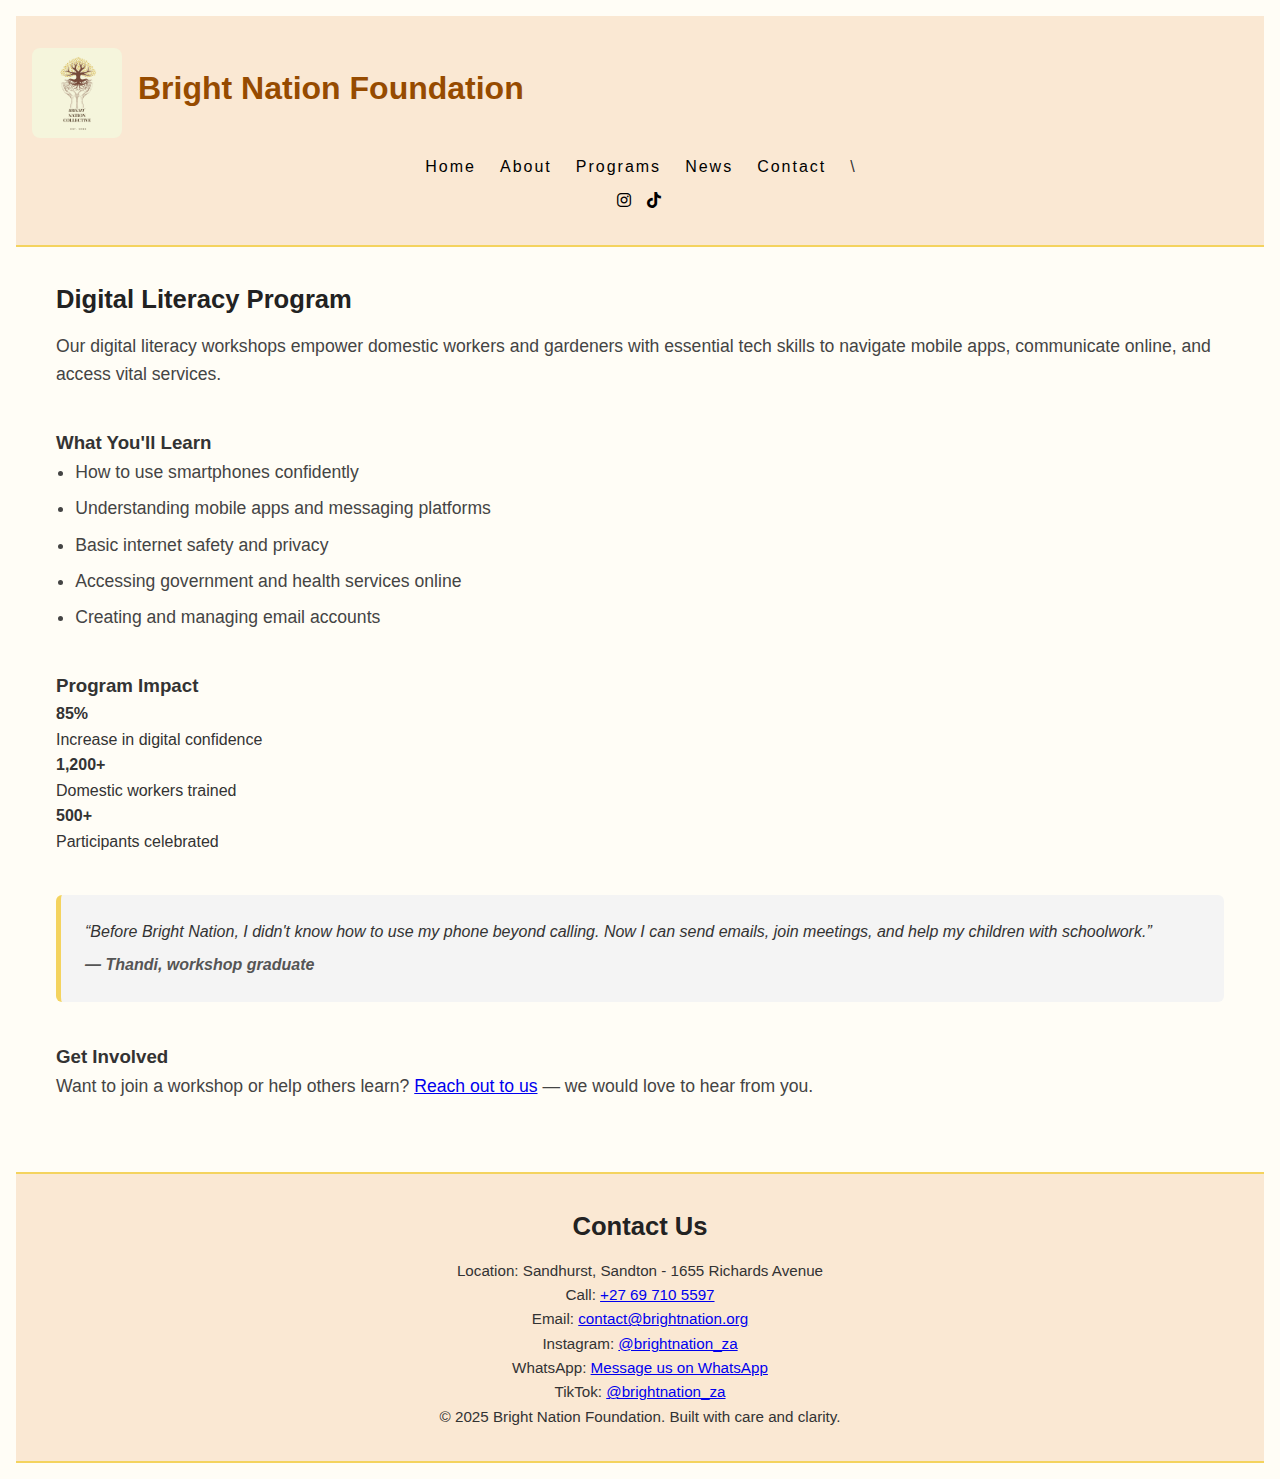
<file: Bright Nation/digital-literacy.html>
<!DOCTYPE html>
<html lang="en">
<head>
  <meta charset="UTF-8" />
  <meta name="viewport" content="width=device-width, initial-scale=1.0" />
  <title>Digital Literacy | Bright Nation Foundation</title>
  <link rel="stylesheet" href="css-assets/style.css" />
  <link rel="stylesheet" href="https://cdnjs.cloudflare.com/ajax/libs/font-awesome/6.5.0/css/all.min.css" />
</head>
<body>
  <!-- Header  section -->
  <header>
    <div class="branding">
      <!--This is where the logo will be -->
      <img src="Images/logo/logo.png" alt="Bright Nation Logo" width="90" height="90" />
      <h1>Bright Nation Foundation</h1>
    </div>

    <!--Navigation on the header-->
    <nav>
      <ul>
        <li><a href="index.html">Home</a></li>
        <li><a href="about.html">About</a></li>
        <li><a href="programs.html">Programs</a></li>
        <li><a href="news.html">News</a></li>
        <li><a href="contact.html">Contact</a></li>\
      </ul>
      <div class="social-icons">
      <a href="https://www.instagram.com/brightnation_za/" target="_blank" aria-label="Visit our Instagram">
        <i class="fab fa-instagram"></i>
      </a>
      <a href="https://www.tiktok.com/@brightnation_za/" target="_blank" aria-label="Visit our TikTok">
        <i class="fab fa-tiktok"></i>
      </a>
    </div>
    </nav>
  </header>

  <!-- Main Content  section -->
  <main>
    <section>
      <h2>Digital Literacy Program</h2>
      <p>Our digital literacy workshops empower domestic workers and gardeners with essential tech skills to navigate mobile apps, communicate online, and access vital services.</p>
    </section>

    <!-- Program Highlights section -->
    <section>
      <h3>What You'll Learn</h3>
      <ul>
        <li>How to use smartphones confidently</li>
        <li>Understanding mobile apps and messaging platforms</li>
        <li>Basic internet safety and privacy</li>
        <li>Accessing government and health services online</li>
        <li>Creating and managing email accounts</li>
      </ul>
    </section>

    <!-- Impact section -->
    <section class="impact">
      <h3>Program Impact</h3>
      <div class="impact grid">
        <div><strong>85%</strong><br />Increase in digital confidence</div>
        <div><strong>1,200+</strong><br />Domestic workers trained</div>
        <div><strong>500+</strong><br />Participants celebrated</div>
      </div>
    </section>

    <!-- Testimonial section -->
    <section class="testimonial">
      <blockquote>
        “Before Bright Nation, I didn't know how to use my phone beyond calling. Now I can send emails, join meetings, and help my children with schoolwork.”
        <cite>— Thandi, workshop graduate</cite>
      </blockquote>
    </section>

    <!-- Call to Action section -->
    <section>
      <h3>Get Involved</h3>
      <p>Want to join a workshop or help others learn? <a href="contact.html">Reach out to us</a> — we would love to hear from you.</p>
    </section>
  </main>

  <!-- Footer section with information calls,Emails,location,Instagram,Whatsapp,Tiktok -->
  <footer>
    <h2>Contact Us</h2>
    <p>Location: Sandhurst, Sandton - 1655 Richards Avenue</p>
    <p>Call: <a href="tel:+27697105597">+27 69 710 5597</a></p>
    <p>Email: <a href="mailto:contact@brightnation.org">contact@brightnation.org</a></p>
    <p>Instagram: <a href="https://www.instagram.com/brightnation_za/">@brightnation_za</a></p>
    <p>WhatsApp: <a href="https://wa.me/27697105597" class="whatsapp-button" target="_blank">Message us on WhatsApp</a></p>
    <p>TikTok: <a href="https://www.tiktok.com/@brightnation_za/">@brightnation_za</a></p>
    <p>&copy; 2025 Bright Nation Foundation. Built with care and clarity.</p>
  </footer>
</body>
</html>
</file>
<file: Bright Nation/css-assets/style.css>
/* -- Base Reset --*/
* {
  margin: 0;
  padding: 0;
  box-sizing: border-box;
}

/* -- Body & Typography -- */
body {
  font-family: 'Segoe UI', sans-serif;
  font-size: 1rem;
  line-height: 1.6;
  background-color: #fffdf6;
  color: #333;
  padding: 1rem;
}

/* -- Headings -- */
h1 {
  color: #964B00;
  font-size: 2rem;
  margin-bottom: 0.5rem;
}

h2 {
  font-size: 1.6rem;
  color: #222;
  margin-bottom: 0.75rem;
}

/* -- Header & Footer -- */
header,
footer {
  background-color: rgb(250, 232, 211);
  padding: 2rem 1rem;
  text-align: center;
  border-bottom: 2px solid #f4d35e;
}

footer {
  border-top: 2px solid #f4d35e;
  font-size: 0.95rem;
}

/* -- Navigation -- */
nav ul {
  list-style: none;
  display: flex;
  justify-content: center;
  gap: 1.5rem;
  flex-wrap: wrap;
  margin-top: 1rem;
  padding: 0;
}

nav a {
  text-decoration: none;
  color: black;
  word-spacing: 8px;
  letter-spacing: 2px;
  font-weight: 500;
}

nav a:hover {
  color: pink;
}

/* -- Branding -- */
.branding {
  display: flex;
  align-items: center;
  justify-content: flex-start;
  gap: 1rem;
}

.logo {
  width: 90px;
  height: 90px;
  object-fit: contain;
}

/* -- Hero Section -- */
.hero, .hero-overlay {
  position: relative;
  height: 500px;
  background: 
    linear-gradient(rgba(0, 0, 0, 0.4), rgba(0, 0, 0, 0.4)),
    url('../Images/Images/community-training.png'); 
  background-size: cover;
  background-position: center;
  display: flex;
  justify-content: center;
  align-items: center;
  text-align: center;
  color: white;
  border-radius: 8px;
  padding: 1rem;
}

.hero h2 {
  font-size: 2.5rem;
  font-weight: bold;
  margin-bottom: 1rem;
}

.hero p {
  font-size: 1.3rem;
  margin-bottom: 1.5rem;
}

.hero .button {
  background-color: #f4d35e;
  color: #333;
  font-size: 1.1rem;
  padding: 0.8rem 1.5rem;
  border-radius: 6px;
  text-decoration: none;
  font-weight: bold;
  transition: background-color 0.3s ease;
}

.hero .button:hover {
  background-color: #ffd700;
}

/* -- Main Layout -- */
main {
  max-width: 1200px;
  margin: auto;
  padding: 2rem 1rem;
}

section {
  margin-bottom: 2.5rem;
}

section p,
section ul {
  font-size: 1.1rem;
  color: #444;
}

ul {
  padding-left: 1.2rem;
}

ul li {
  margin-bottom: 0.5rem;
}

/* -- Images -- */
img {
  max-width: 100%;
  height: auto;
  border-radius: 8px;
}

/* -- Skills Training Icons -- */
section ul li img {
  vertical-align: middle;
  margin-right: 0.5rem;
}

/* --Impact Stats -- */
.impact-grid {
  display: flex;
  justify-content: space-around;
  flex-wrap: wrap;
  gap: 1rem;
  margin-top: 1rem;
}

.impact-grid div {
  background-color: #fbeec1;
  padding: 1rem;
  border-radius: 6px;
  text-align: center;
  flex: 1;
  min-width: 200px;
  font-weight: bold;
}

/* -- Testimonial -- */
.testimonial blockquote {
  font-style: italic;
  background-color: #f4f4f4;
  padding: 1.5rem;
  border-left: 5px solid #f4d35e;
  border-radius: 6px;
  margin: 1rem 0;
}

.testimonial cite {
  display: block;
  margin-top: 0.5rem;
  font-weight: bold;
  color: #555;
}

/* -- Success Stories -- */
.success ul {
  list-style-type: disc;
  padding-left: 1.5rem;
  margin-bottom: 1rem;
}

.success p {
  font-weight: bold;
  color: #333;
}

/* -- Partnership -- */
#partnership {
  background-color: #f4f4f4;
  padding: 1.5rem;
  border-left: 5px solid #f4d35e;
  border-radius: 6px;
}

/* -- Buttons -- */
.button {
  display: inline-block;
  padding: 0.6rem 1.2rem;
  background-color: #f4d35e;
  color: #333;
  border: none;
  border-radius: 4px;
  text-decoration: none;
  font-weight: bold;
  transition: background-color 0.3s ease;
}

.button:hover {
  background-color: #ffd700;
}

/* -- Responsive Design-- */
@media (max-width: 768px) {
  nav ul {
    flex-direction: column;
    align-items: center;
  }

  header h1 {
    font-size: 1.5rem;
  }

  section h2 {
    font-size: 1.4rem;
  }

  section p,
  section ul {
    font-size: 1rem;
  }

  .impact-grid {
    flex-direction: column;
    align-items: center;
  }

  .hero h2 {
    font-size: 1.8rem;
  }

  .hero p {
    font-size: 1rem;
  }
  section ul {
  display: flex;
  gap: 2rem; 
  /* Adjust spacing between items */
  list-style: none;
  padding: 0;
  margin: 1rem 0;
  justify-content: center; 
  flex-wrap: wrap; 
  /* Allows wrapping on smaller screens */
}

section ul li {
  display: flex;
  flex-direction: column;
  align-items: center;
  text-align: center;
  max-width: 150px; 
  font-weight: bold;
}
section ul li:hover {
  transform: scale(1.05);
  transition: transform 0.3s ease;
}
.social-icons a {
  margin: 0 0.5rem;
  font-size: 1.5rem;
  color: #333;
  transition: color 0.3s ease;
}

.social-icons a:hover {
  color: #f4d35e;
}
}
</file>
